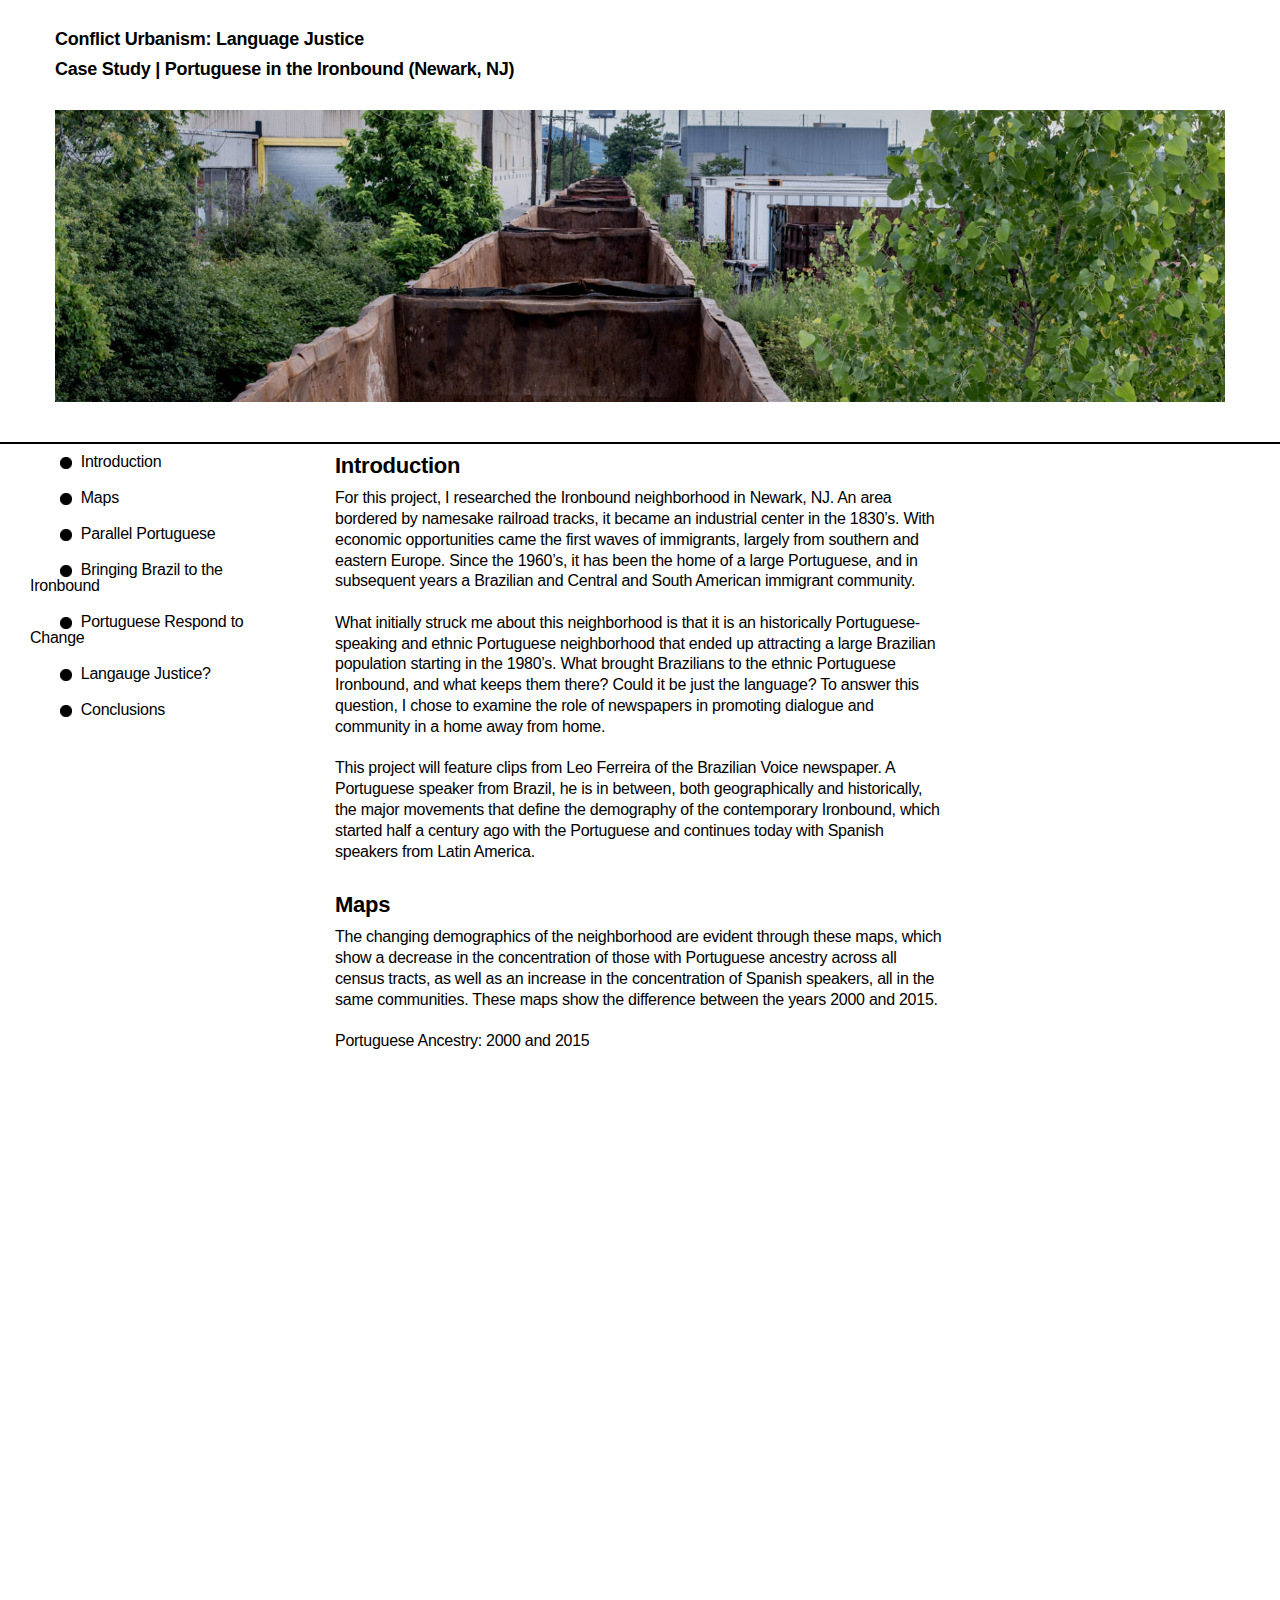
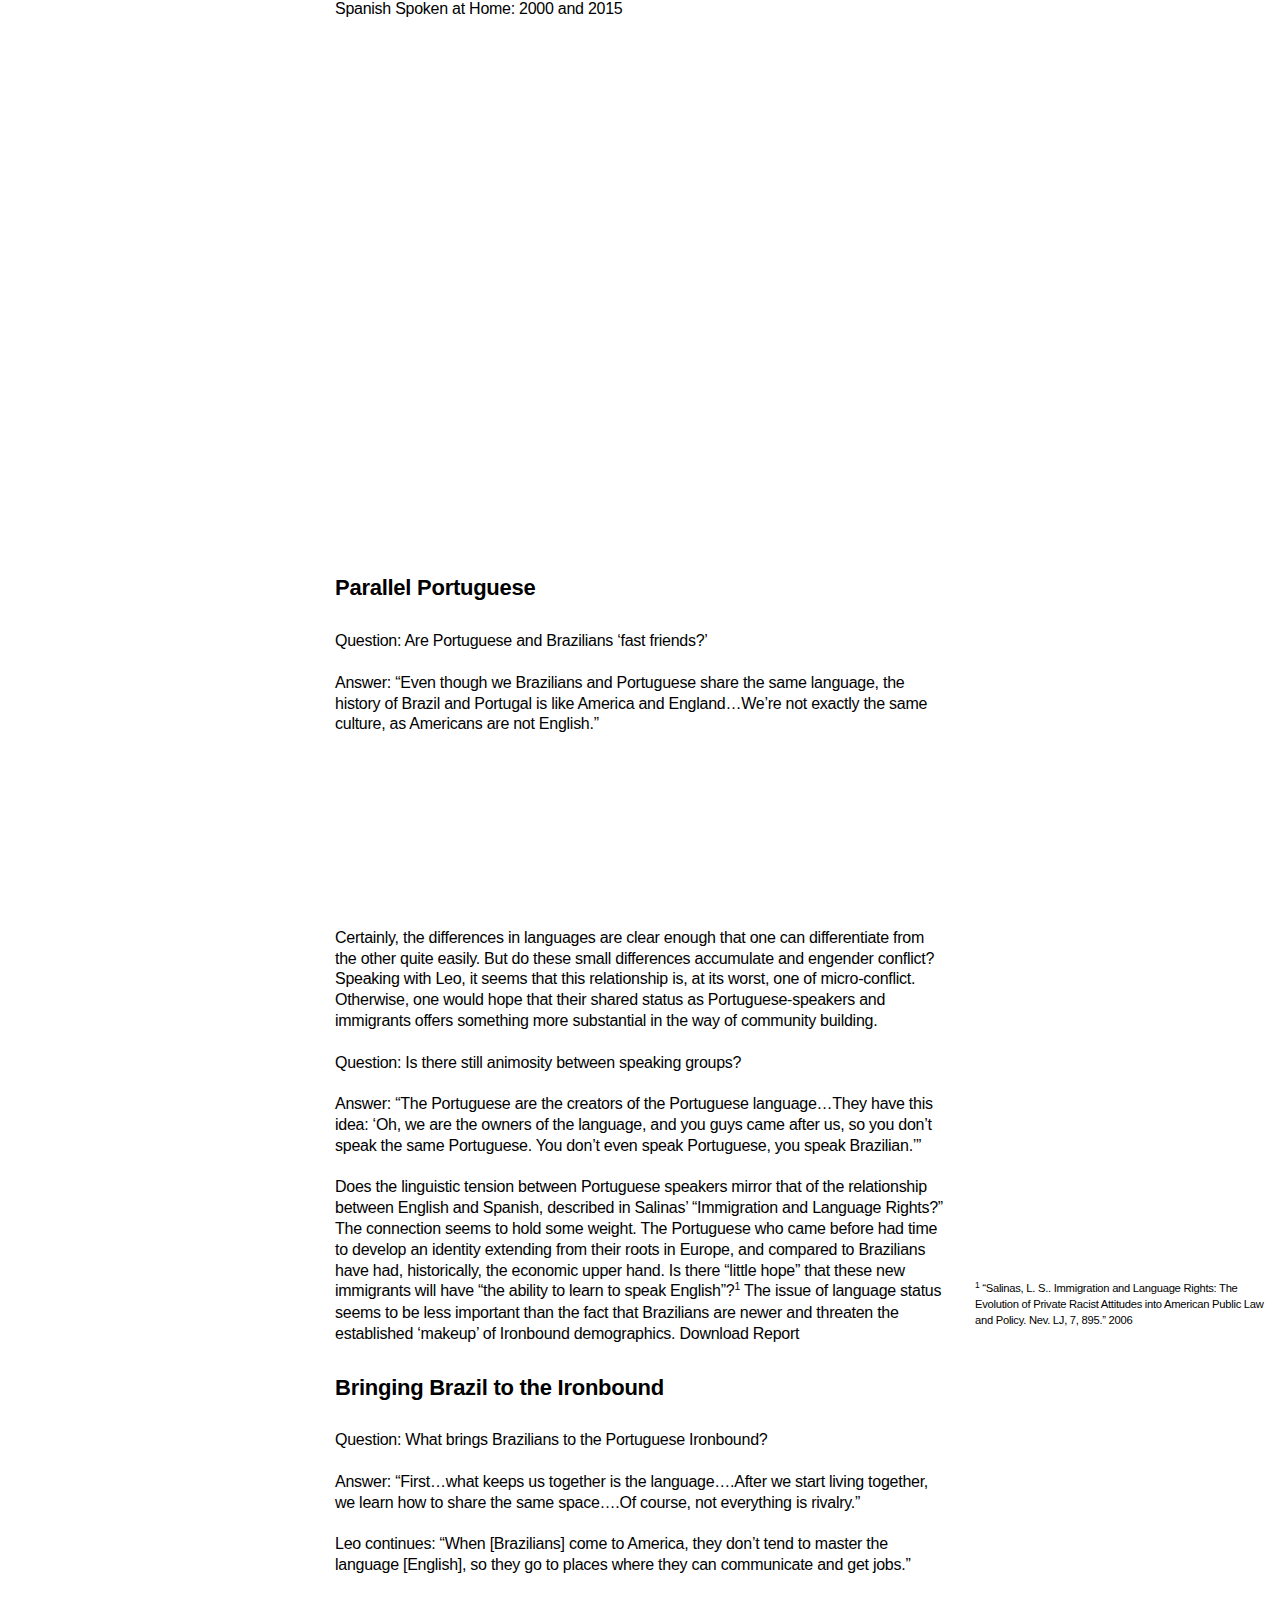
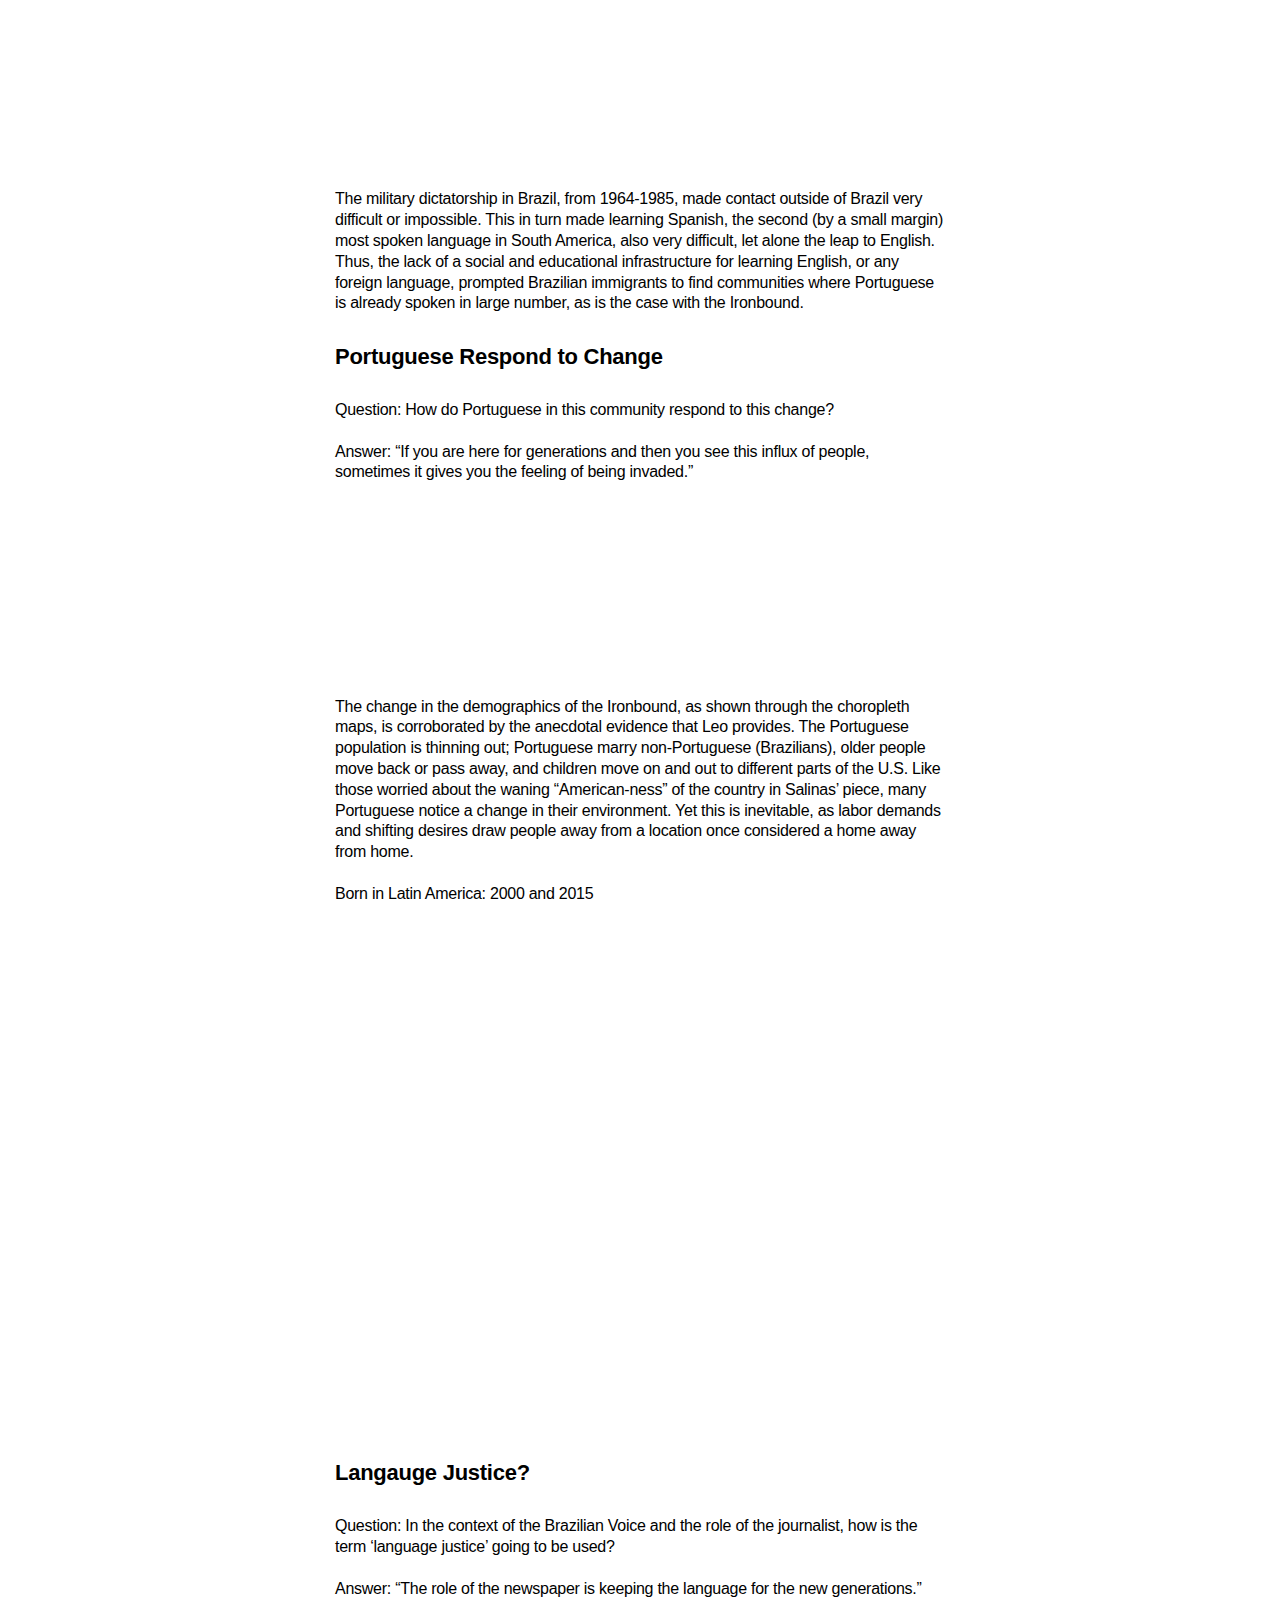
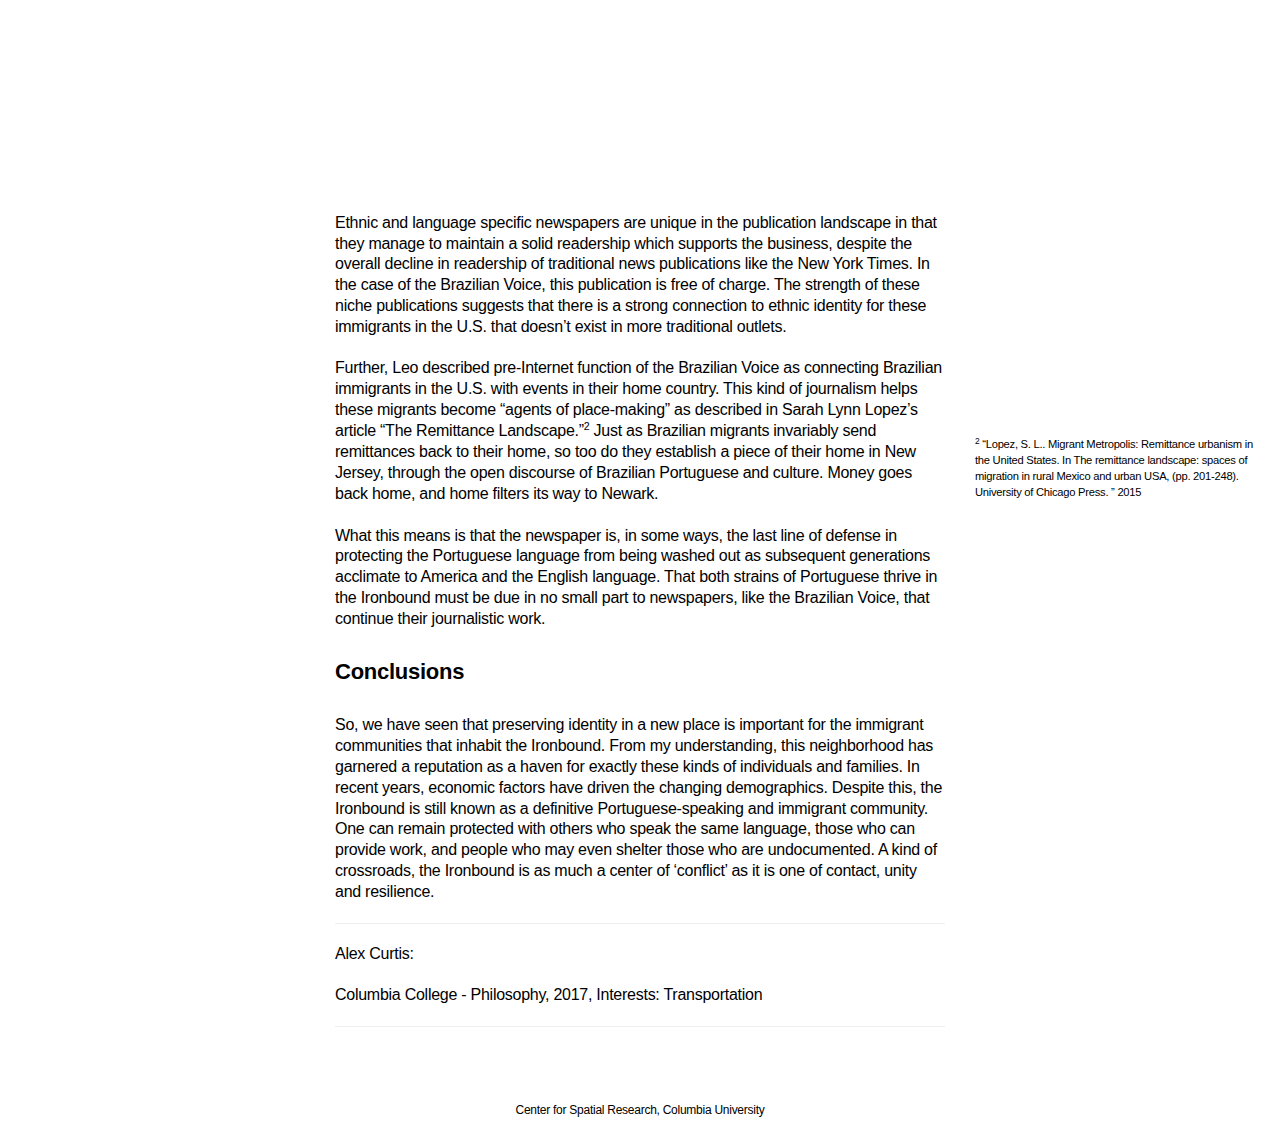
<file: CaseStudy/Ironbound_Page.html>
<!-- Conflict Urbanism: Language Justice
     Center for Spatial Research
     Created by Madeeha Merchant (mym2107@columbia.edu)
     Edited by Michelle McSweeney (mam2518@columbia.edu)

================================================================= -->
<!DOCTYPE html>
<html lang="en">

  <head>
  <!--Do not change: Main title as appears in window -->
  <title> Conflict Urbanism: Language Justice</title>
  <meta charset="utf-8">
  <meta http-equiv="X-UA-Compatible" content="IE=edge">
  <meta name="viewport" content="width=device-width, initial-scale=1" />

  <!--Add: Project Keyword Description & Student Name  -->
  <meta name="description" content="">
  <meta name= "author" content="">
    
  <!--Do not change: boostrap -->
  <link rel="stylesheet" href="https://maxcdn.bootstrapcdn.com/bootstrap/3.3.4/css/bootstrap.min.css">

  <!--Do not change: css files required for case study -->
  <link href='css/conflict_main.css' rel='stylesheet' />
  <link href='css/conflict_course.css' rel='stylesheet' />
  
  <style>
  body {
    font-family: Arial, sans;
  }
  </style>
  </head>


<body>

  <div class="container main">
    <div class="row top-row">
      <div class="col-md-12">

        <!--Do not change:Course Title-->
        <h5><a href="index.html">Conflict Urbanism: Language Justice</a></h5>

        <!--Add: Case Study Title -->
        <h5>Case Study | Portuguese in the Ironbound (Newark, NJ) </h5>

        <!--Add: Image Header: File Size: 1800x450.png. 
        Save your file as 'Header_image_1800x450.png in the <img> folder
        Use Illustrator Template in folder, if you require size setup-->
        <div class="img-padding">
          <img src="img/Header_image_1800x450.png" class="img-responsive" />
        </div>

      </div>
    </div>

<!--Note: We suggest dividing your case study ito many different components. Think of this as chapters of your paper. In this example, we have 7 sections. Below we set up a list for adding to the menu on left. You could use chapter 1, chapter 2 or give text titles. --> 

<div class="row">
  <div class="col-md-3 scrollspy">
    <div id="sticky-menu ">
      <ul id="nav" class="nav c4sr-nav" data-spy="affix">
        <!-- <li><a href="#section_id"><img src="img/dot-1.png" />Chapter_Name</a></li>-->
        <li><a href="#Text1"><img src="img/dot-1.png" />Introduction</a></li>
        <li><a href="#Text2"><img src="img/dot-1.png" />Maps</a></li>
        <li><a href="#Text3"><img src="img/dot-1.png" />Parallel Portuguese</a></li>
        <li><a href="#Text4"><img src="img/dot-1.png" />Bringing Brazil to the Ironbound</a></li>
        <li><a href="#Text5"><img src="img/dot-1.png" />Portuguese Respond to Change</a></li>
        <li><a href="#Text6"><img src="img/dot-1.png" />Langauge Justice?</a></li>
        <li><a href="#Text7"><img src="img/dot-1.png" />Conclusions</a><li>
      </ul>
    </div>
  </div>

<!--Note: You can start with the first few paragraphs and keep adding. Each <item> above has a referenced paragraph below. You can think of the above being a table of contents and below being the chapters, with actual text. If you add a chapter, go back to the Table of Contents and add a tab for it. --> 

  <!-- main -->
  <div class="col-md-6 body-text">

<!--Add: Text Paragraph -->
     <!-- <h5 id="section_id">Section Title</h5> -->
     <h5 id="Text1">Introduction</h5>
For this project, I researched the Ironbound neighborhood in Newark, NJ. An area bordered by namesake railroad tracks, it became an industrial center in the 1830’s. With economic opportunities came the first waves of immigrants, largely from southern and eastern Europe. Since the 1960’s, it has been the home of a large Portuguese, and in subsequent years a Brazilian and Central and South American immigrant community.</br>
<br>

What initially struck me about this neighborhood is that it is an historically Portuguese-speaking and ethnic Portuguese neighborhood that ended up attracting a large Brazilian population starting in the 1980’s. What brought Brazilians to the ethnic Portuguese Ironbound, and what keeps them there? Could it be just the language? To answer this question, I chose to examine the role of newspapers in promoting dialogue and community in a home away from home.<br/>
<br>

This project will feature clips from Leo Ferreira of the Brazilian Voice newspaper. A Portuguese speaker from Brazil, he is in between, both geographically and historically, the major movements that define the demography of the contemporary Ironbound, which started half a century ago with the Portuguese and continues today with Spanish speakers from Latin America.</br>
<br>
<!--Add: Text Paragraph with Annotation. 

We have designed annotations, so that they are responsive to where you are on the case study. These appear on the right column next to the footnote. To add a footnote, insert the following line of code. Please change numbers in order. Everytime, you add a footnote, you will be required to go to the footnote section of the code, to add in the text and link.

To add a footnote, insert: <div class="footnote footnote-1">1</div> 
Starting from #1, change as you proceed-->

    <h5 id="Text2">Maps</h5>
The changing demographics of the neighborhood are evident through these maps, which show a decrease in the concentration of those with Portuguese ancestry across all census tracts, as well as an increase in the concentration of Spanish speakers, all in the same communities. These maps show the difference between the years 2000 and 2015.</br>
<br>
Portuguese Ancestry: 2000 and 2015
<iframe width="100%" height="520" frameborder="0" src="https://languagejustice.carto.com/builder/4f57740c-310a-11e7-8700-0e3ff518bd15/embed" allowfullscreen webkitallowfullscreen mozallowfullscreen oallowfullscreen msallowfullscreen></iframe></br>
<br>
Spanish Spoken at Home: 2000 and 2015
<iframe width="100%" height="520" frameborder="0" src="https://languagejustice.carto.com/builder/a926156a-1319-11e7-a8ae-0ecd1babdde5/embed" allowfullscreen webkitallowfullscreen mozallowfullscreen oallowfullscreen msallowfullscreen></iframe></br>
<br>
<!--Add: Text Paragraph with PDF report. 
To add a link to a PDF, save the file in the same folder and update link text 
Insert the following code: <a href='sample_report.pdf'>Download Report</a> -->
    <h5 id="Text3">Parallel Portuguese</h5><br/>
Question: Are Portuguese and Brazilians ‘fast friends?’</br>
<br>
Answer: “Even though we Brazilians and Portuguese share the same language, the history of Brazil and Portugal is like America and England…We’re not exactly the same culture, as Americans are not English.”</br>
<br>

<iframe width="100%" height="166" scrolling="no" frameborder="no" src="https://w.soundcloud.com/player/?url=https%3A//api.soundcloud.com/tracks/320965023&amp;color=ff5500&amp;auto_play=false&amp;hide_related=false&amp;show_comments=true&amp;show_user=true&amp;show_reposts=false"></iframe><br>

Certainly, the differences in languages are clear enough that one can differentiate from the other quite easily. But do these small differences accumulate and engender conflict? Speaking with Leo, it seems that this relationship is, at its worst, one of micro-conflict. Otherwise, one would hope that their shared status as Portuguese-speakers and immigrants offers something more substantial in the way of community building.</br> 
<br>
Question: Is there still animosity between speaking groups?</br>
<br>

Answer: “The Portuguese are the creators of the Portuguese language…They have this idea: ‘Oh, we are the owners of the language, and you guys came after us, so you don’t speak the same Portuguese. You don’t even speak Portuguese, you speak Brazilian.’”</br>
<br>

Does the linguistic tension between Portuguese speakers mirror that of the relationship between English and Spanish, described in Salinas’ “Immigration and Language Rights?” The connection seems to hold some weight. The Portuguese who came before had time to develop an identity extending from their roots in Europe, and compared to Brazilians have had, historically, the economic upper hand. Is there “little hope” that these new immigrants will have “the ability to learn to speak English”?<div class="footnote footnote-1">1</div> The issue of language status seems to be less important than the fact that Brazilians are newer and threaten the established ‘makeup’ of Ironbound demographics.


<a href='sample_report.pdf'>Download Report</a><br/><br/>

<!--Add: Text Paragraph with Image. 
To add an Image, save the file in the <img> folder 
Insert the following code: <img src="img/filename.png" class="img-responsive"/> -->
    <h5 id="Text4">Bringing Brazil to the Ironbound</h5><br/>

Question: What brings Brazilians to the Portuguese Ironbound?</br>
<br>

Answer: “First…what keeps us together is the language….After we start living together, we learn how to share the same space….Of course, not everything is rivalry.”</br>
<br>


Leo continues: “When [Brazilians] come to America, they don’t tend to master the language [English], so they go to places where they can communicate and get jobs.”</br>
<br>

<iframe width="100%" height="166" scrolling="no" frameborder="no" src="https://w.soundcloud.com/player/?url=https%3A//api.soundcloud.com/tracks/320965010&amp;color=ff5500&amp;auto_play=false&amp;hide_related=false&amp;show_comments=true&amp;show_user=true&amp;show_reposts=false"></iframe></br>
<br>

The military dictatorship in Brazil, from 1964-1985, made contact outside of Brazil very difficult or impossible. This in turn made learning Spanish, the second (by a small margin) most spoken language in South America, also very difficult, let alone the leap to English. Thus, the lack of a social and educational infrastructure for learning English, or any foreign language, prompted Brazilian immigrants to find communities where Portuguese is already spoken in large number, as is the case with the Ironbound.</br>
<br>

<!--Add: Text Paragraph with Video. 
To add a Video, either upload from Vimeo or YouTube
Insert this code:
<div class="embed-responsive embed-responsive-4by3">
then include the iframe afterwards.
Go to the Video and find the sharing options. Select 'embed.' it will return a long pirece of code starting with iframe. add this after the div class (see the example below)

-->
<h5 id="Text5">Portuguese Respond to Change</h5><br/>
Question: How do Portuguese in this community respond to this change?</br>
<br>

Answer: “If you are here for generations and then you see this influx of people, sometimes it gives you the feeling of being invaded.”</br>
<br>

<iframe width="100%" height="166" scrolling="no" frameborder="no" src="https://w.soundcloud.com/player/?url=https%3A//api.soundcloud.com/tracks/320965017&amp;color=ff5500&amp;auto_play=false&amp;hide_related=false&amp;show_comments=true&amp;show_user=true&amp;show_reposts=false"></iframe></br>
<br>

The change in the demographics of the Ironbound, as shown through the choropleth maps, is corroborated by the anecdotal evidence that Leo provides. The Portuguese population is thinning out; Portuguese marry non-Portuguese (Brazilians), older people move back or pass away, and children move on and out to different parts of the U.S. Like those worried about the waning “American-ness” of the country in Salinas’ piece, many Portuguese notice a change in their environment. Yet this is inevitable, as labor demands and shifting desires draw people away from a location once considered a home away from home.</br>
<br>

Born in Latin America: 2000 and 2015
<iframe width="100%" height="520" frameborder="0" src="https://languagejustice.carto.com/builder/d4b04d00-3078-11e7-aced-0e05a8b3e3d7/embed" allowfullscreen webkitallowfullscreen mozallowfullscreen oallowfullscreen msallowfullscreen></iframe></br>
<br>

<!--Add: Text with Interactive. 
As part of the project, you might design an interactive website or use another site's tools to make an interactive component. If you would like to include that in the case study, the easiest way might be linking that to an image. We suggest this as oppose to integrating them into your case study. Interactives might be heavier files and be difficult to load, instantly. Below, there are 3 examples.

1. Linking Interactive to html
 
<a href="mymap/index.html"><img src="img/skyline.jpg" class="img-responsive"/></a>

2. Embedding Interactive (This is ok if it's a couple of layers)
This example was made with plotly
<iframe width="900" height="800" frameborder="0" scrolling="no" src="https://plot.ly/~linguanne/12.embed"></iframe>


3. Embedding an entire website (As case study is responsive, test ! test !)

<iframe width='100%' height='500px' frameBorder='0' src= "http://c4sr.columbia.edu/conflict-urbanism-aleppo/index.html" name="iframe_x"></iframe> 
<p><a href="http://c4sr.columbia.edu/conflict-urbanism-aleppo/index.html" target="iframe_x">Aleppo Site</a></p>
-->

<h5 id="Text6">Langauge Justice?</h5><br/>
Question: In the context of the Brazilian Voice and the role of the journalist, how is the term ‘language justice’ going to be used?</br>
<br>

Answer: “The role of the newspaper is keeping the language for the new generations.”</br>
<br>

<iframe width="100%" height="166" scrolling="no" frameborder="no" src="https://w.soundcloud.com/player/?url=https%3A//api.soundcloud.com/tracks/320965014&amp;color=ff5500&amp;auto_play=false&amp;hide_related=false&amp;show_comments=true&amp;show_user=true&amp;show_reposts=false"></iframe>
<br/><br/> 
Ethnic and language specific newspapers are unique in the publication landscape in that they manage to maintain a solid readership which supports the business, despite the overall decline in readership of traditional news publications like the New York Times. In the case of the Brazilian Voice, this publication is free of charge. The strength of these niche publications suggests that there is a strong connection to ethnic identity for these immigrants in the U.S. that doesn’t exist in more traditional outlets.</br>
<br>

Further, Leo described pre-Internet function of the Brazilian Voice as connecting Brazilian immigrants in the U.S. with events in their home country. This kind of journalism helps these migrants become “agents of place-making” as described in Sarah Lynn Lopez’s article “The Remittance Landscape.”<div class="footnote footnote-2">2</div> Just as Brazilian migrants invariably send remittances back to their home, so too do they establish a piece of their home in New Jersey, through the open discourse of Brazilian Portuguese and culture. Money goes back home, and home filters its way to Newark.</br>
<br>

What this means is that the newspaper is, in some ways, the last line of defense in protecting the Portuguese language from being washed out as subsequent generations acclimate to America and the English language. That both strains of Portuguese thrive in the Ironbound must be due in no small part to newspapers, like the Brazilian Voice, that continue their journalistic work.</br>
<br>

<!--Add: Text with Interactive Map. 
You can bring any project from Carto using the Embed (iFrame) method Just copy and paste the code from the Publish >> Embed option. 
Or from Mapbox editor, using the iframe method (covered in tutorial 7)

Following is the code that you copy/paste from CArto: 
<iframe width="100%" height="520" frameborder="0" src="https://michellejm.carto.com/viz/f07c01f8-85b7-11e6-96f9-0e05a8b3e3d7/embed_map" allowfullscreen webkitallowfullscreen mozallowfullscreen oallowfullscreen msallowfullscreen></iframe>


Note: You can bring in any project, with the above code as long as you have your mapbox API key and map id
-->

<h5 id="Text7">Conclusions</h5><br/>
So, we have seen that preserving identity in a new place is important for the immigrant communities that inhabit the Ironbound. From my understanding, this neighborhood has garnered a reputation as a haven for exactly these kinds of individuals and families. In recent years, economic factors have driven the changing demographics. Despite this, the Ironbound is still known as a definitive Portuguese-speaking and immigrant community. One can remain protected with others who speak the same language, those who can provide work, and people who may even shelter those who are undocumented. A kind of crossroads, the Ironbound is as much a center of ‘conflict’ as it is one of contact, unity and resilience. 

<!--Add: Your name and description as follows -->
</br>
<hr>
Alex Curtis: <br/><br/>Columbia College - Philosophy, 2017, Interests: Transportation
<hr>
<br/><br/>
</div>

<!-- Add: footnotes with definitions
This is the code:
<div class="footnote-ref footnote-ref-1"><sup>1</sup>Title <a href= "www.c4sr.columbia.edu"> “Descriptive text”</a> Date </div> 
-->
<div class="col-md-3">
  <div class="footnotes">
    <div class="footnote-ref footnote-ref-1"><sup>1</sup> <a href= "www.c4sr.columbia.edu"> “Salinas, L. S.. Immigration and Language Rights: The Evolution of Private Racist Attitudes into American Public Law and Policy. Nev. LJ, 7, 895.”</a> 2006 </div>
    <div class="footnote-ref footnote-ref-2"><sup>2</sup> <a href= "www.c4sr.columbia.edu"> “Lopez, S. L.. Migrant Metropolis: Remittance urbanism in the United States. In The remittance landscape: spaces of migration in rural Mexico and urban USA, (pp. 201-248). University of Chicago Press. ”</a> 2015 </div>
  </div>
</div>
</div>

<!-- Do not change -->        
  <div class="row red bottom-line">
    <div class="col-sm-12">
      <h5><center> Center for Spatial Research, Columbia University</center></h5>
    </div>
  </div>

</div>

<!-- Do not change -->
<script src="https://ajax.googleapis.com/ajax/libs/jquery/2.1.4/jquery.min.js"></script>
<script src="https://maxcdn.bootstrapcdn.com/bootstrap/3.3.5/js/bootstrap.min.js" crossorigin="anonymous"></script>
    
<!-- Do not change !!! -->
<script>
$(document).ready(function() {

  // bootstrap affix menu
  $('#nav').affix({
    offset: {
      top: $('#nav').offset().top
    }
  });

  // footnote logic
  $('.footnote').each(function() {
    var f = $(this).attr('class').split(" ")[1];
    var num = f.split("-")[1];
    var top = $('.' + f).position().top;
    var num_c = num - 1;
    var offset = num_c * 32;
    var top_n = top - offset;
    
    // align footnote to position
    $('.footnote-ref-' + num).css({
      top: top_n
    });

    var final_p = $('.footnote-ref-' + num).position().top;
  });

  if ($("ul.c4sr-nav").css("display") == "none" ){
        $('.footnote-ref').each(function() {
          $(this).css({
            'top': 0,
            'margin-bottom': '10px'});
        });
  }

});
</script>


</body>
</html>
</file>
<file: CaseStudy/css/conflict_main.css>
body 

    /* -------------------- FONT FAMILY ------------------------- */
    {
        background-color: white;
        font-family: 'Open Sans', Arial, sans-serif;
        font-weight: 400;
        font-size: 16px;
        color: #000;
        line-height: 1em;
        letter-spacing: -0.01625em;

    }


    .yellow-bg {
        background-color: #fce703;
    }

    .blue-bg {
        background-color: #28a9e1;
    }
    /* Cross Line */
    .left-col:before,
    .upper-col:before,
    .right-col:before {
        content: "";
        height: 1px;
        left: 0;
        position: absolute;
        top: 0px;
        width: 100%;
        z-index: 4;
    }

    .main.container {
        width: 100%;
    }


    #map {}
    /* ------------------------------------------------------------ */

    /* -------------------- BLOCK: HEADER ------------------------- */

    /* Conflict urbanism heading text */
    .col-first h5 {
        margin-bottom: 0px;
        margin-top: 0px;
        font-size: 18px;
        font-family: 'Open Sans', sans-serif;
        font-weight: 700;

    }
    
    /* Conflict urbanism heading background */
    .col-first.col-sm-3 {
        color: #000;
    }
    
/* project Aleppo heading text */
    .col-second h5 {
        margin-bottom: 0px;
        font-size: 18px;
        padding-bottom: 0px;
        margin-top: 0px;
        font-family: 'Open Sans', sans-serif;
        font-weight: 700;
    }
    
    /* project Aleppo heading text */
    .col-second.col-sm-10 {
        color: #000;
    }
    

    .row.top-row {
         border-bottom: 2px solid black;

    }
/* ------------------------------------------------------------ */



/* -------------------- BLOCK: FOOTER ------------------------- */

    /* Base Bar */
    .red {
        color: #000;
        font-size: 12px;
        font-weight: thin;
    }
    
    .bottom-line h5 {
        margin-bottom: 0px;
        font-size: 12px;
        margin-top: 0px;
        color: #000;
    }
    
    .bottom-line {
        padding-top: 15px;
        padding-bottom: 15px;
    }
    
    .black {
        color: #000;
        font-size: 12px;
        font-weight: thin;
    }
    
/* ------------------------------------------------------------ */
/* ------------------------------------------------------------ */


/* -------------------- BLOCK: CENTER ------------------------- */

/* -------------------- BLOCK1: DES+MTH ----------------------- */


    .dark-grey {
        color: #000;
        font-size: 12px;
    }
    
    .light-grey {
        
        padding: 12px 0;
        color: #000;
        width: 100%;
        position: relative;
        text-align: justify;
    }
    
    .data-rows .row {
        cursor: pointer;
    }
    
    .row-photo,
    .row-text,
    .row-graph {
        cursor: pointer;
    }
    
    .light-grey h5 {
        color: #000;
        margin-bottom: 0;
        margin-top: 0;
        font-size: 12px;
        padding-top: 1px;
        padding-bottom: 1px;
    }
    
    .light-grey .icons {
        margin-top: -6px;
        position: absolute;
        right: 0;
        top: 12px;
    }
    
    .glyphicon-align-justify:before,
    .glyphicon-signal:before {
        font-size: 12px;
        color: #000;
    }
    
    .glyphicon-camera:before {
        font-size: 13px;
        color: #000;
    }
    
    .pull-right .glyphicon-camera:before {
        position: relative;
        top: 1px;
    }
    
    /* Neighborhood Description */
    .dark-grey > .col-sm-12 > p {
        text-align: left;
    }
    
/* ------------------------------------------------------------ */


/* ---------------------- BLOCK2: LIST ------------------------ */

    .darker-grey {
        
        color: #000;
        overflow-x: hidden;
        overflow-y: auto;
        
    }
    
/* ------------------------------------------------------------ */


/* -------------------- BLOCK3: INTERFACE ---------------------- */

    .main {
        height: 810px;
    }
    
    .very-light-grey {
        
        color: #000;
        display: block;
        height: 105%; /* calc(100% - 25px); */
        text-align: justify;
    }
    
    .mid-column {}
    
    .mid-column .row {
        color: #000;
        display: block;
        height: 100%;
        text-align: justify;
    }



 /* ------------------------------------------------------------ */

/* -------------------- BLOCKS: LAYOUT ------------------------ */
    
    
    .first-column,
    .second-column {}
    
    .first-column,
    .third-column {
        height: calc(100% - 343px);
        overflow-x: hidden;
        overflow-y: auto;
    }


    
    .first-column.neighborhoods {
        height: 100%;
        padding-bottom: 0px;
        font-size: 12px;
        color: #000;
        text-align: justify;
        min-width: 240px;
    }
    
    .third-column {
        
        color: #000;
    }
    
    .second-column {
        height: 243px;
        border-top: 2px solid black;
        
    }
    
    .left-col .row,
    .right-col .row {
        display: block;
        height: 100%;
    }
    
    .second-column .dark-grey {
        display: block;
        height: calc(100% - 39px);
        -webkit-height: calc(100% - 36px);
        overflow-x: hidden;
        overflow-y: auto;
    }
    
    .col-first.col-sm-3,
    .col-second.col-sm-10 {
        padding-top: 15px;
        padding-bottom: 15px;
    }
    
    .left-col.col-sm-3,
    .right-col.col-sm-3 {
        height: 100%;
    }
    
    .right-col.col-sm-3 {
        float: right;
    }
    
    .light-grey,
    .dark-grey {
        display: table;
    }
    .first-column h5,
    .first-column h4 {
        
        font-size: 13px;
font-family: 'Open Sans', sans-serif;
        font-weight: 700;
          margin-left: 15px;
    }
    .second-column h5,
    .second-column h4 {
        margin-bottom: 0px;
        margin-top: 0px;
        font-family: 'Open Sans', sans-serif;
        font-weight: 700;
    }
    
    /* -------------------- BLOCKS: VISUALIZE ------------------------ */

    .mid-column.col-sm-8 {
        height: 100%;
        
    }
    
    .upper-col {
        height:100%;
       /* height: calc(100% - 242px); */
        overflow-x: hidden;
        overflow-y: hidden;
        padding-bottom: 15px;
        padding-top: 15px;
    }
    
    .t-1 {
        display: block;
        height: 100%;
        font-size: 10px;
    }
    
    .t-title {
        font-family: 'Open Sans', sans-serif;
        font-weight: 700;
        height: 30px;
    }
    
    .t-title h5 {
        margin-bottom: 0;
        margin-top: 0;
        padding-top: 2px;
        padding: 8px 0;
        color: #000;
        font-size: 13px;
    }
    
    .t-1 p{
        display: block;
        margin: 0;
        padding-top: 15px;
        padding-bottom: 15px;
        overflow-x: hidden;
        overflow-y: auto;
        height: calc(100% - 30px);
        clear: both;
        color: #000;
    }
    
    .mid-grey {
        
        text-align: justify;
        color: #000;
        padding: 10px 0;
        width: 100%;
        display: table;
    }
    
    .mid-grey h5 {
        color: #000;
        text-align: justify;
        margin-bottom: 0;
        margin-top: 0;
        font-size: 12px;
        padding-top: 1px;
        padding-bottom: 1px;
    }

/* ------------------------------------------------------------ */

/* -------------------- MAPBOX  STYLING ----------------------- */
    
    .leaflet-bar a,
    .leaflet-control-layers-toggle,
    .leaflet-popup-close-button,
    .map-tooltip.closable .close,
    .mapbox-button-icon:before,
    .mapbox-icon {
        text-align: center;
    }

    #layer-switcher .col-sm-3 {
        padding: 1px;
    }

    #layer-switcher {
        font-size: 70%;
    }
    
    input[type=checkbox],
    input[type=radio] {
          margin-right: 5px;
    }


    .range {
        position:absolute;
        width:100%;
    }

     #zoom-level {
        margin: 1px;
        padding: 0px;
        position: absolute;
        left: 0;
        bottom: 0;
        z-index: 1000;
        opacity: 0.8;
        color: #000;
}


#marker-list > div > div > span {
    font-size: 90%;
    font-family: 'Open Sans', sans-serif;
        font-weight: 300;
}

#layer-switcher > div {
    width: 100%;
}

/* ------------------------------------------------------------ */

/* -------------------- SEARCH BAR ---------------------- */   

    .search-box{
            width: 100%;
            color: #000;
            
        
        }

    .search-box input{
              width: 80%;
  position: relative;
  color: #000;
  left: 14px;
  border: none;
  border-bottom: 1px solid black;
  margin-bottom: 10px;
        }
        
/* -------------------- MEDIA ADJUSTMENT ---------------------- */   

    
    @media (min-width: 1280px) {
       
        .col-first.col-sm-3 {
            width: 200px;
        }
        .col-second.col-sm-10 {
            width: calc(100% - 200px);
        }
        .left-col.col-sm-3,
        .right-col.col-sm-3 {
            width: 200px;
        }
        .mid-column.col-sm-8 {
            float: none;
            position: relative;
            margin-right: 200px;
            margin-left: 240px;
            width: auto;
        }
    }
    
    @media (min-width: 768px) and (max-width: 1279px) {
        .col-first.col-sm-3 {
            width: 200px;
        }
        .col-second.col-sm-10 {
            width: calc(100% - 200px);
        }
        .left-col.col-sm-3,
        .right-col.col-sm-3 {
            width: 200px;
        }
        .mid-column.col-sm-8 {
            float: none;
            position: relative;
            margin-right: 200px;
            margin-left: 200px;
            width: auto;
        }
    }
    
    @media (max-width: 767px) {
        .main {
            margin: 0px 15px;
            height: 100%;
        }
    }

/* ------------------------------------------------------------ */

/* ----------------------- S T Y L E -------------------------- */   

/* ------------------------------------------------------------ */
</file>
<file: CaseStudy/css/conflict_course.css>
a {
    color: black;
}
a:hover,
a:focus {
    color: black;
    text-decoration: underline;
}
.row.top-row {
    padding: 20px;
}
.row.top-row h5 {
    font-size: 18px;
    font-weight: 700;
    padding: 0 20px;
}
.mid-column .row {
    color: #000;
    display: block;
    height: 100%;
    text-align: left;
    max-width: 800px;
    margin: 20px auto;
    line-height: 1.3em;
    font-size: 16px;
    font-weight: 400;
}
#sticky-menu {
    position: relative;
    left: 28px;
    padding-top: 6px;
}
#sticky-menu a:hover {
    text-decoration: underline;
}
#sticky-menu li a img {
    width: 10px;
    height: 10px;
    margin-right: 10px;
    position: relative;
    top: -2px;
}


.nav>li>a:focus,
.nav>li>a:hover {
    background: none;
}

.nav>li>a>img {
  max-width: none;
  width: 8%;
  padding-right: 9px;
  margin-left: 30px;
}
.affix {
    top: 20px;
}
.img-padding {
    padding: 20px;
}
.body-text {
    line-height: 1.3em;
    font-size: 16px;
}
.body-text h5 {
    font-weight: 700;
    font-size: 22px;
    padding: 0;
}
.footnote {
    display: inline;
    font-size: 66%;
    position: relative;
    top: -6px;
    padding: 0;
}
.footnote-ref {
    position: relative;
    font-size: 70%;
}



@media (max-width: 991px) {
    ul.c4sr-nav {
        display: none;
    }

    /* footnotes */
    

    
}
</file>
